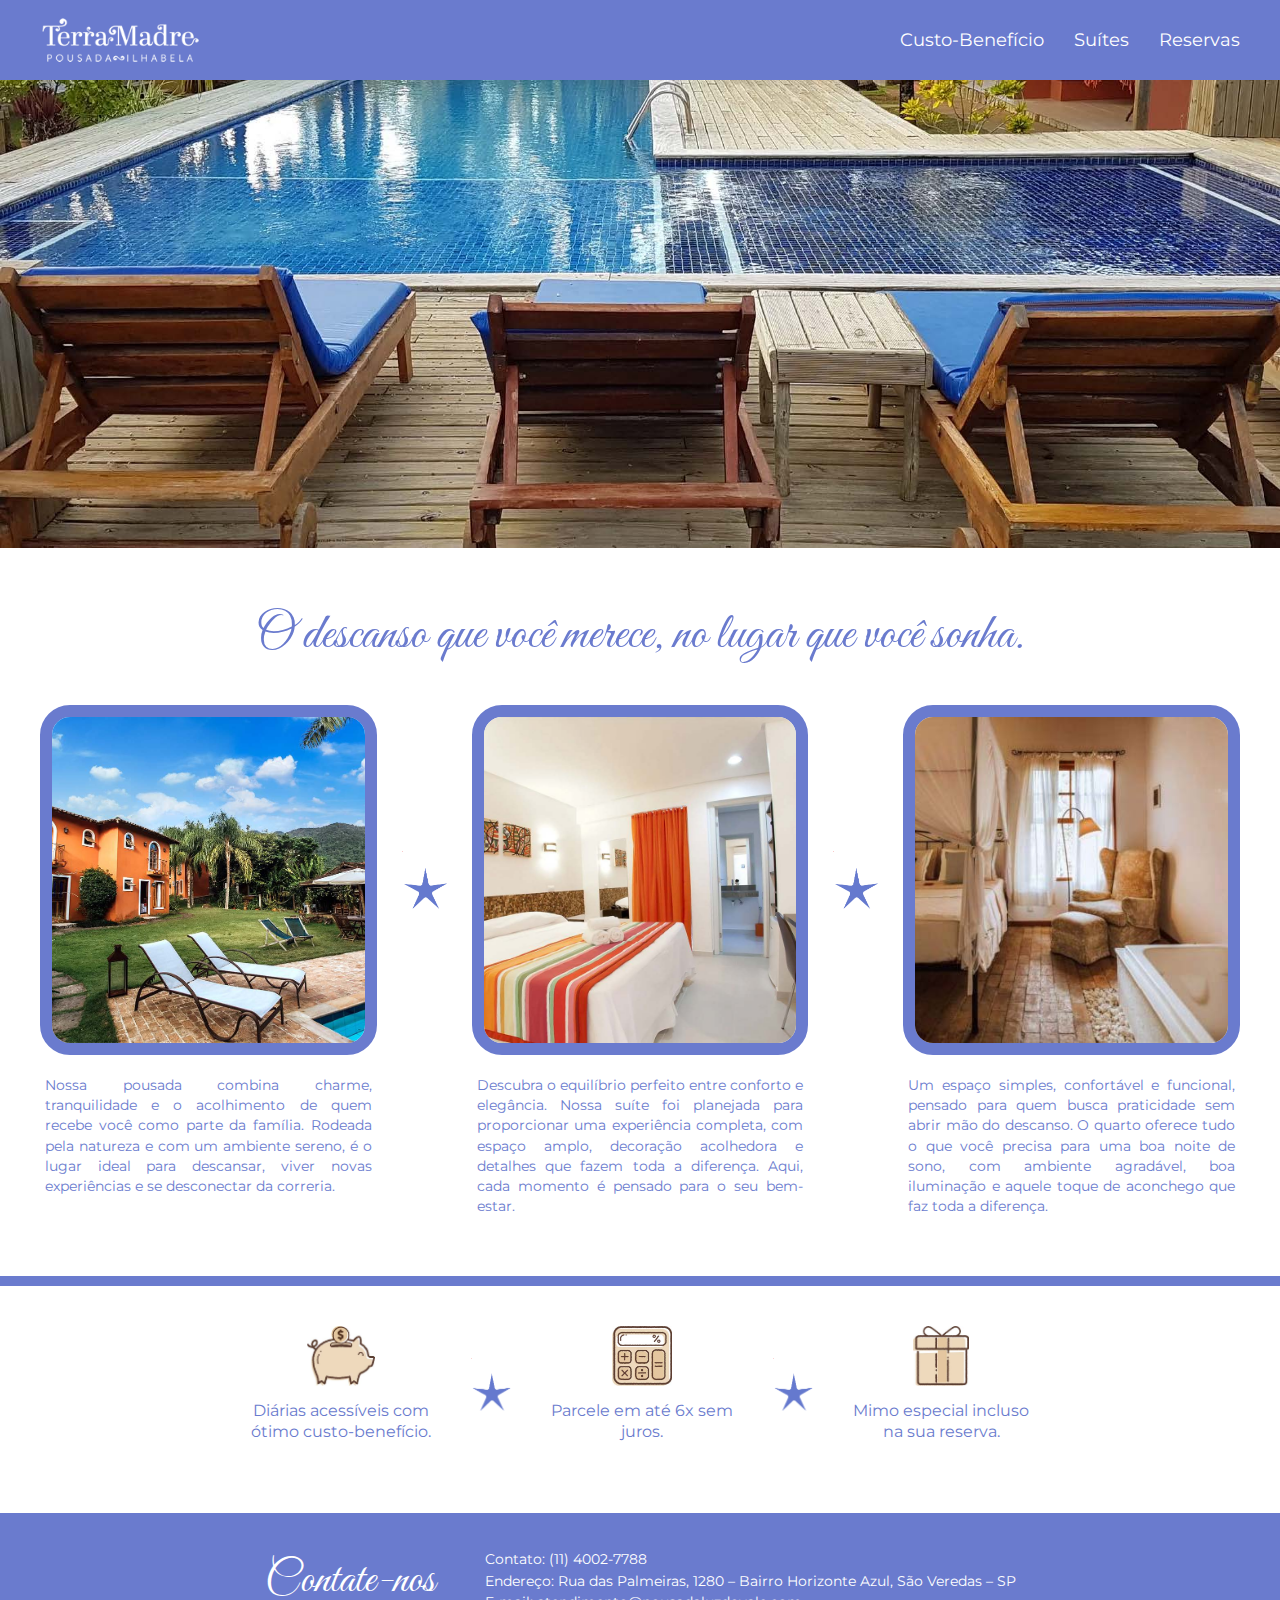
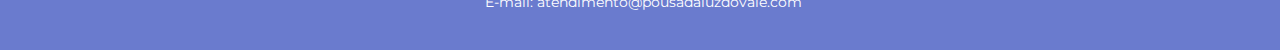
<file: index.html>
<!DOCTYPE html>
<html lang="pt-br">
<head>
    <meta charset="UTF-8">
    <meta name="viewport" content="width=device-width, initial-scale=1.0">
    <title>Terra Madre Pousada Ilhabela</title>
    <link rel="preconnect" href="https://fonts.googleapis.com">
    <link rel="preconnect" href="https://fonts.gstatic.com" crossorigin>
    <link href="https://fonts.googleapis.com/css2?family=Great+Vibes&family=Montserrat:wght@300;400;600&display=swap" rel="stylesheet">
    <link rel="stylesheet" href="style.css">
</head>
<body>

    <header>
        <nav class="container">
            <img src="./img/logo.png" alt="Terra Madre Pousada Ilhabela" class="logo-img">
            <ul class="menu-links">
                <li><a href="#beneficios">Custo-Benefício</a></li>
                <li><a href="#suites">Suítes</a></li>
                <li><a href="#contato">Reservas</a></li>
            </ul>
        </nav>
    </header>

    <main>
        <section class="hero">
            <img src="./img/hd.jpg" alt="Piscina" class="hero-img">
        </section>

        <div class="main-title container">
            <h2>O descanso que você merece, no lugar que você sonha.</h2>
        </div>

        <section id="suites" class="suites-section container">
            
            <article class="suite-card">
                <a href="./suite1.html">
                    <img src="./img/suite1.jpg" alt="Área externa" class="img-border">
                </a>
                <p class="suite-text">
                    Nossa pousada combina charme, tranquilidade e o acolhimento de quem recebe você como parte da família. Rodeada pela natureza e com um ambiente sereno, é o lugar ideal para descansar, viver novas experiências e se desconectar da correria.
                </p>
            </article>

            <div class="star-wrapper">
                <img src="./img/estrela.png" alt="*" class="star-divider">
            </div>

            <article class="suite-card">
                <a href="./suite2.html">
                    <img src="./img/suite2.jpg" alt="Suíte Laranja" class="img-border">
                </a>
                <p class="suite-text">
                    Descubra o equilíbrio perfeito entre conforto e elegância. Nossa suíte foi planejada para proporcionar uma experiência completa, com espaço amplo, decoração acolhedora e detalhes que fazem toda a diferença. Aqui, cada momento é pensado para o seu bem-estar.
                </p>
            </article>

            <div class="star-wrapper">
                <img src="./img/estrela.png" alt="*" class="star-divider">
            </div>

            <article class="suite-card">
                <a href="./suite3.html">
                    <img src="./img/suite3.jpg" alt="Suíte Rústica" class="img-border">
                </a>
                <p class="suite-text">
                    Um espaço simples, confortável e funcional, pensado para quem busca praticidade sem abrir mão do descanso. O quarto oferece tudo o que você precisa para uma boa noite de sono, com ambiente agradável, boa iluminação e aquele toque de aconchego que faz toda a diferença.
                </p>
            </article>

        </section>

        <section id="beneficios" class="benefits-section">
            <ul class="benefits-list container">
                <li class="benefit-item">
                    <img src="./img/porco.jpg" alt="Economia">
                    <p>Diárias acessíveis com<br>ótimo custo-benefício.</p>
                </li>

                <li class="benefit-sep">
                   <img src="./img/estrela.png" alt="*">
                </li>

                <li class="benefit-item">
                    <img src="./img/calculadora.jpg" alt="Parcelamento">
                    <p>Parcele em até 6x sem<br>juros.</p>
                </li>

                <li class="benefit-sep">
                    <img src="./img/estrela.png" alt="*">
                 </li>

                <li class="benefit-item">
                    <img src="./img/presente.jpg" alt="Presente">
                    <p>Mimo especial incluso<br>na sua reserva.</p>
                </li>
            </ul>
        </section>
    </main>

    <footer id="contato">
        <section class="container footer-content">
            <h3 class="footer-title">Contate-nos</h3>
            <div class="footer-text">
                <p>Contato: (11) 4002-7788</p>
                <p>Endereço: Rua das Palmeiras, 1280 – Bairro Horizonte Azul, São Veredas – SP</p>
                <p>E-mail: atendimento@pousadaluzdovale.com</p>
            </div>
        </section>
    </footer>

</body>
</html>
</file>
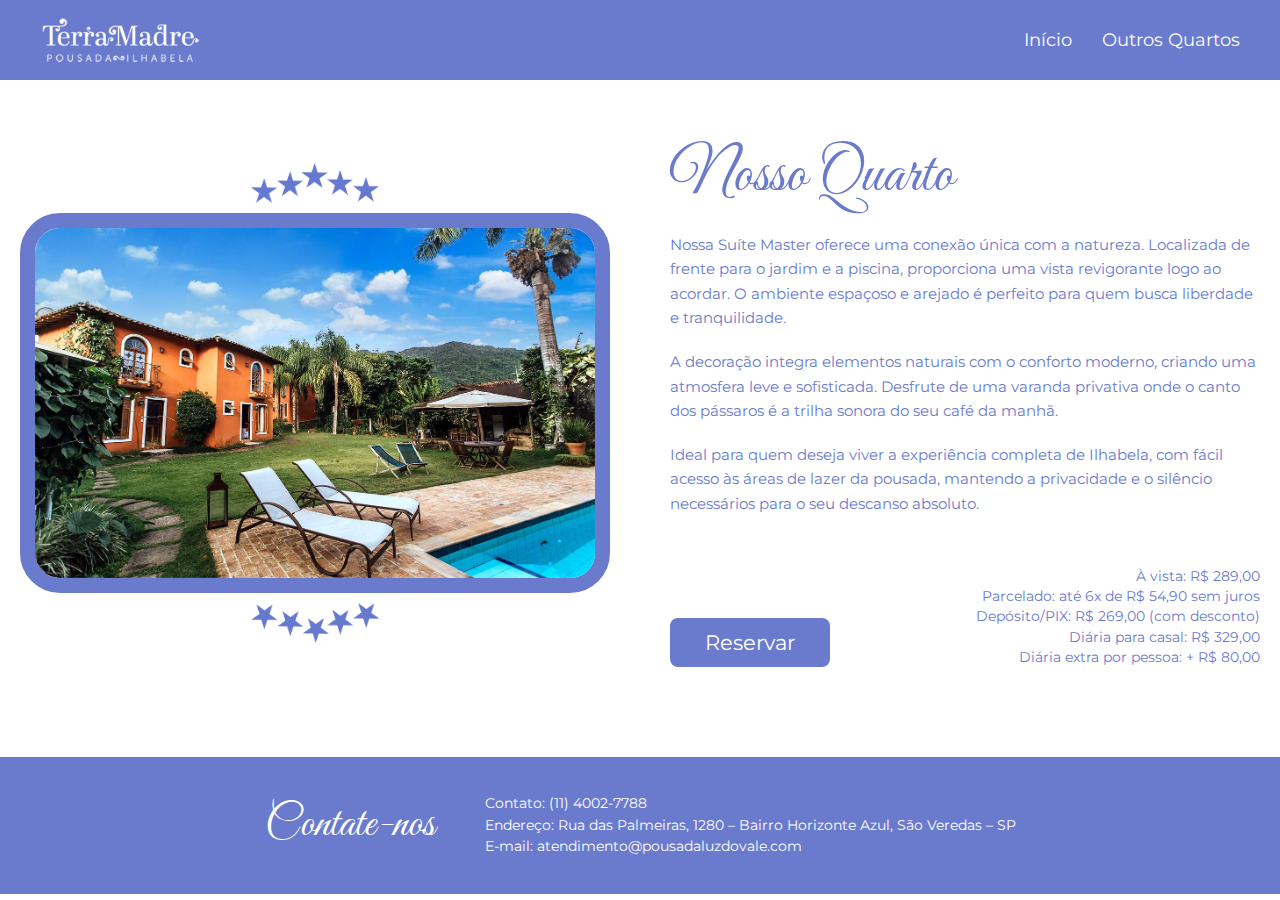
<file: suite1.html>
<!DOCTYPE html>
<html lang="pt-br">
<head>
    <meta charset="UTF-8">
    <meta name="viewport" content="width=device-width, initial-scale=1.0">
    <title>Suíte Master - Terra Madre</title>
    <link href="https://fonts.googleapis.com/css2?family=Great+Vibes&family=Montserrat:wght@300;400;600&display=swap" rel="stylesheet">
    <link rel="stylesheet" href="style.css">
</head>
<body>

    <header>
        <nav class="container">
            <a href="index.html">
                <img src="./img/logo.png" alt="Terra Madre" class="logo-img">
            </a>
            <ul class="menu-links">
                <li><a href="index.html">Início</a></li>
                <li><a href="index.html#suites">Outros Quartos</a></li>
            </ul>
        </nav>
    </header>

    <main class="container page-suite">
        
        <section class="suite-detail-container">
            <figure class="suite-visuals">
                <img src="./img/estrelas.png" alt="***" class="stars-img">
                
                <img src="./img/suite1.jpg" alt="Suíte Master" class="suite-img-large">
                
                <img src="./img/estrelas.png" alt="***" class="stars-img stars-flipped">
            </figure>

            <article class="suite-info">
                <h2 class="suite-title-detail">Nosso Quarto</h2>
                
                <article class="suite-description">
                    <p>
                        Nossa Suíte Master oferece uma conexão única com a natureza. Localizada de frente para o jardim e a piscina, proporciona uma vista revigorante logo ao acordar. O ambiente espaçoso e arejado é perfeito para quem busca liberdade e tranquilidade.
                    </p>
                    <p>
                        A decoração integra elementos naturais com o conforto moderno, criando uma atmosfera leve e sofisticada. Desfrute de uma varanda privativa onde o canto dos pássaros é a trilha sonora do seu café da manhã.
                    </p>
                    <p>
                        Ideal para quem deseja viver a experiência completa de Ilhabela, com fácil acesso às áreas de lazer da pousada, mantendo a privacidade e o silêncio necessários para o seu descanso absoluto.
                    </p>
                </article>

                <article class="booking-area">
                    <button class="btn-reservar">Reservar</button>
                    <article class="price-details">
                        <p>À vista: R$ 289,00</p>
                        <p>Parcelado: até 6x de R$ 54,90 sem juros</p>
                        <p>Depósito/PIX: R$ 269,00 (com desconto)</p>
                        <p>Diária para casal: R$ 329,00</p>
                        <p>Diária extra por pessoa: + R$ 80,00</p>
                    </article>
                </article>
            </article>
        </section>

    </main>

    <footer id="contato">
        <section class="container footer-content">
            <h3 class="footer-title">Contate-nos</h3>
            <div class="footer-text">
                <p>Contato: (11) 4002-7788</p>
                <p>Endereço: Rua das Palmeiras, 1280 – Bairro Horizonte Azul, São Veredas – SP</p>
                <p>E-mail: atendimento@pousadaluzdovale.com</p>
            </div>
        </section>
    </footer>

</body>
</html>
</file>
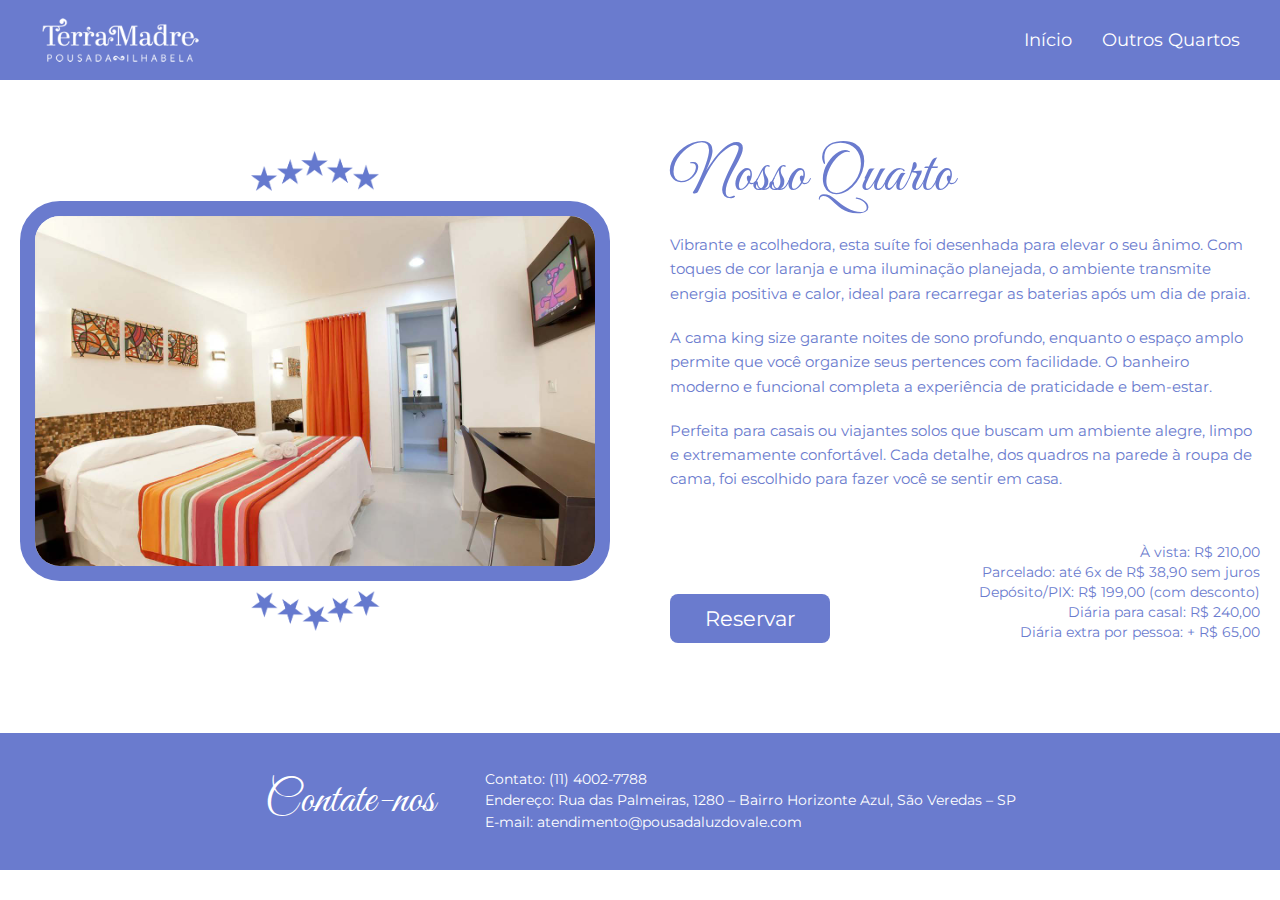
<file: suite2.html>
<!DOCTYPE html>
<html lang="pt-br">
<head>
    <meta charset="UTF-8">
    <meta name="viewport" content="width=device-width, initial-scale=1.0">
    <title>Suíte Conforto - Terra Madre</title>
    <link href="https://fonts.googleapis.com/css2?family=Great+Vibes&family=Montserrat:wght@300;400;600&display=swap" rel="stylesheet">
    <link rel="stylesheet" href="style.css">
</head>
<body>

    <header>
        <nav class="container">
            <a href="index.html">
                <img src="./img/logo.png" alt="Terra Madre" class="logo-img">
            </a>
            <ul class="menu-links">
                <li><a href="index.html">Início</a></li>
                <li><a href="index.html#suites">Outros Quartos</a></li>
            </ul>
        </nav>
    </header>

    <main class="container page-suite">
        
        <section class="suite-detail-container">
            <figure class="suite-visuals">
                <img src="./img/estrelas.png" alt="***" class="stars-img">
                
                <img src="./img/suite2.jpg" alt="Suíte Conforto" class="suite-img-large">
                
                <img src="./img/estrelas.png" alt="***" class="stars-img stars-flipped">
            </figure>

            <article class="suite-info">
                <h2 class="suite-title-detail">Nosso Quarto</h2>
                
                <article class="suite-description">
                    <p>
                        Vibrante e acolhedora, esta suíte foi desenhada para elevar o seu ânimo. Com toques de cor laranja e uma iluminação planejada, o ambiente transmite energia positiva e calor, ideal para recarregar as baterias após um dia de praia.
                    </p>
                    <p>
                        A cama king size garante noites de sono profundo, enquanto o espaço amplo permite que você organize seus pertences com facilidade. O banheiro moderno e funcional completa a experiência de praticidade e bem-estar.
                    </p>
                    <p>
                        Perfeita para casais ou viajantes solos que buscam um ambiente alegre, limpo e extremamente confortável. Cada detalhe, dos quadros na parede à roupa de cama, foi escolhido para fazer você se sentir em casa.
                    </p>
                </article>

                <article class="booking-area">
                    <button class="btn-reservar">Reservar</button>
                    <article class="price-details">
                        <p>À vista: R$ 210,00</p>
                        <p>Parcelado: até 6x de R$ 38,90 sem juros</p>
                        <p>Depósito/PIX: R$ 199,00 (com desconto)</p>
                        <p>Diária para casal: R$ 240,00</p>
                        <p>Diária extra por pessoa: + R$ 65,00</p>
                    </article>
                </article>
            </article>
        </section>

    </main>

    <footer id="contato">
        <section class="container footer-content">
            <h3 class="footer-title">Contate-nos</h3>
            <div class="footer-text">
                <p>Contato: (11) 4002-7788</p>
                <p>Endereço: Rua das Palmeiras, 1280 – Bairro Horizonte Azul, São Veredas – SP</p>
                <p>E-mail: atendimento@pousadaluzdovale.com</p>
            </div>
        </section>
    </footer>

</body>
</html>
</file>
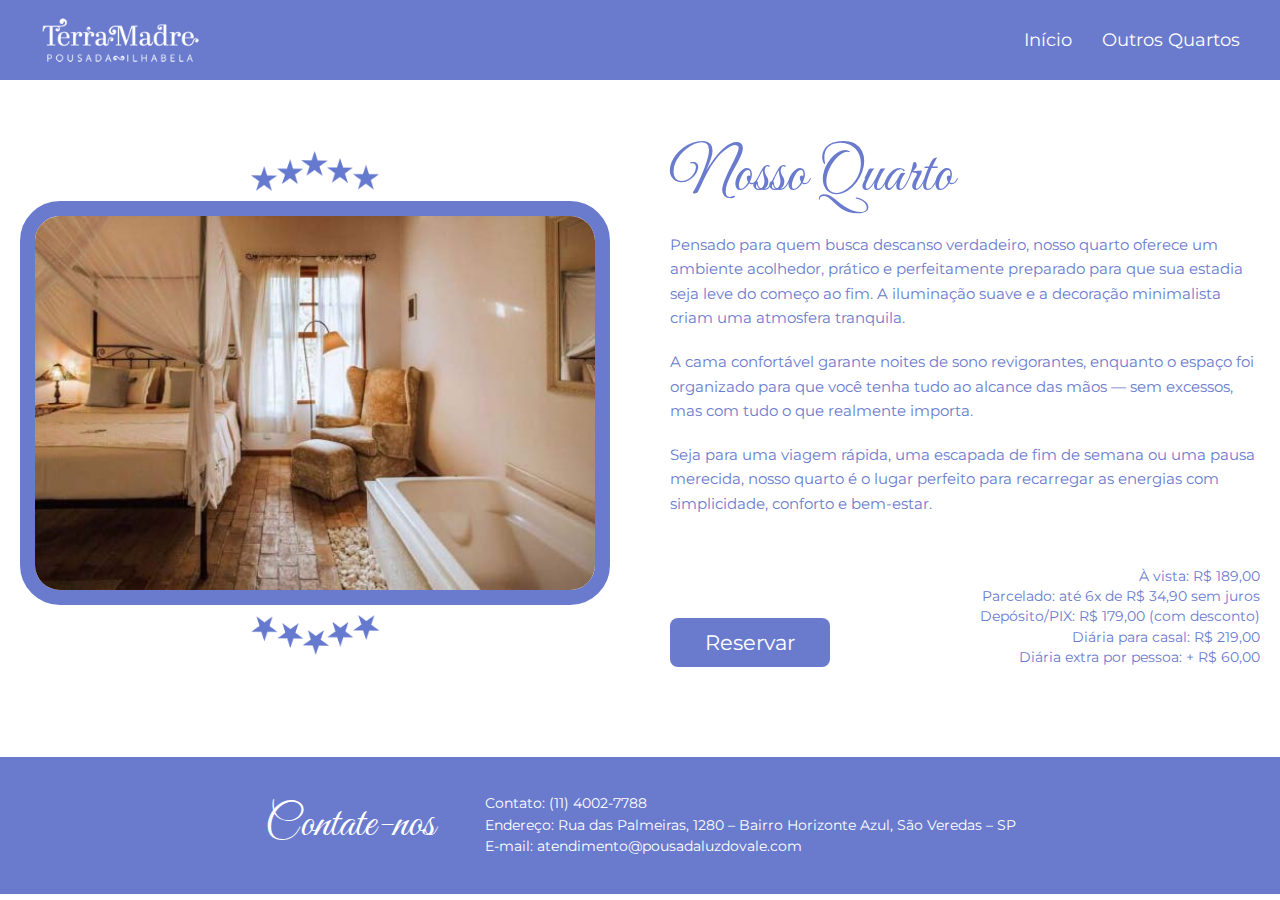
<file: suite3.html>
<!DOCTYPE html>
<html lang="pt-br">
<head>
    <meta charset="UTF-8">
    <meta name="viewport" content="width=device-width, initial-scale=1.0">
    <title>Suíte Rústica - Terra Madre</title>
    <link href="https://fonts.googleapis.com/css2?family=Great+Vibes&family=Montserrat:wght@300;400;600&display=swap" rel="stylesheet">
    <link rel="stylesheet" href="style.css">
</head>
<body>

    <header>
        <nav class="container">
            <a href="index.html">
                <img src="./img/logo.png" alt="Terra Madre" class="logo-img">
            </a>
            <ul class="menu-links">
                <li><a href="index.html">Início</a></li>
                <li><a href="index.html#suites">Outros Quartos</a></li>
            </ul>
        </nav>
    </header>

    <main class="container page-suite">
        
        <section class="suite-detail-container">
            <figure class="suite-visuals">
                <img src="./img/estrelas.png" alt="***" class="stars-img">
                
                <img src="./img/suite3.jpg" alt="Suíte Rústica" class="suite-img-large">
                
                <img src="./img/estrelas.png" alt="***" class="stars-img stars-flipped">
            </figure>

            <article class="suite-info">
                <h2 class="suite-title-detail">Nosso Quarto</h2>
                
                <article class="suite-description">
                    <p>
                        Pensado para quem busca descanso verdadeiro, nosso quarto oferece um ambiente acolhedor, prático e perfeitamente preparado para que sua estadia seja leve do começo ao fim. A iluminação suave e a decoração minimalista criam uma atmosfera tranquila.
                    </p>
                    <p>
                        A cama confortável garante noites de sono revigorantes, enquanto o espaço foi organizado para que você tenha tudo ao alcance das mãos — sem excessos, mas com tudo o que realmente importa.
                    </p>
                    <p>
                        Seja para uma viagem rápida, uma escapada de fim de semana ou uma pausa merecida, nosso quarto é o lugar perfeito para recarregar as energias com simplicidade, conforto e bem-estar.
                    </p>
                </article>

                <article class="booking-area">
                    <button class="btn-reservar">Reservar</button>
                    <article class="price-details">
                        <p>À vista: R$ 189,00</p>
                        <p>Parcelado: até 6x de R$ 34,90 sem juros</p>
                        <p>Depósito/PIX: R$ 179,00 (com desconto)</p>
                        <p>Diária para casal: R$ 219,00</p>
                        <p>Diária extra por pessoa: + R$ 60,00</p>
                    </article>
                </article>
            </article>
        </section>

    </main>

    <footer id="contato">
        <section class="container footer-content">
            <h3 class="footer-title">Contate-nos</h3>
            <div class="footer-text">
                <p>Contato: (11) 4002-7788</p>
                <p>Endereço: Rua das Palmeiras, 1280 – Bairro Horizonte Azul, São Veredas – SP</p>
                <p>E-mail: atendimento@pousadaluzdovale.com</p>
            </div>
        </section>
    </footer>

</body>
</html>
</file>
<file: style.css>
/* Reset Básico */
* {
    margin: 0;
    padding: 0;
    box-sizing: border-box;
}

body {
    font-family: 'Montserrat', sans-serif;
    background-color: #fff;
    color: #6A7BCE;
    line-height: 1.5;
}

.container {
    max-width: 1240px;
    margin: 0 auto;
    padding: 0 20px;
    width: 100%;
}

img {
    display: block;
    max-width: 100%;
}

a {
    text-decoration: none;
}

/* === HEADER === */
header {
    background-color: #6A7BCE;
    padding: 15px 0;
}

header nav {
    display: flex;
    justify-content: space-between;
    align-items: center;
}

.logo-img {
    height: 50px;
    width: auto;
}

.menu-links {
    list-style: none;
    display: flex;
    gap: 30px;
}

.menu-links a {
    color: #fff;
    font-size: 1.1rem;
    font-weight: 400;
}

/* === HERO (INDEX) === */
.hero-img {
    width: 100%;
    height: auto;
    object-fit: cover;
}

/* === TÍTULO PRINCIPAL (INDEX) === */
.main-title {
    text-align: center;
    padding: 50px 20px 30px 20px;
}

.main-title h2 {
    font-family: 'Great Vibes', cursive;
    font-size: 3.2rem;
    color: #6A7BCE;
    font-weight: 400;
}

/* === SUÍTES (INDEX) === */
.suites-section {
    display: flex;
    align-items: flex-start;
    justify-content: space-between;
    gap: 15px;
    padding-bottom: 60px;
}

.suite-card {
    flex: 1;
    display: flex;
    flex-direction: column;
    align-items: center;
    text-align: justify;
}

.img-border {
    border: 12px solid #6A7BCE;
    border-radius: 30px;
    width: 100%;
    height: 350px;
    object-fit: cover;
    margin-bottom: 20px;
}

.suite-text {
    font-size: 0.9rem;
    color: #6A7BCE;
    line-height: 1.4;
    padding: 0 5px;
    font-weight: 400;
}

.star-wrapper {
    height: 350px;
    display: flex;
    align-items: center;
    justify-content: center;
    padding: 0 10px;
}

.star-divider {
    width: 45px;
}

/* === BENEFÍCIOS (INDEX) === */
.benefits-section {
    padding: 40px 0;
    border-top: 10px solid #6a7bce;
}

.benefits-list {
    list-style: none;
    display: flex;
    justify-content: center;
    align-items: center;
    gap: 40px;
}

.benefit-item {
    text-align: center;
    max-width: 220px;
}

.benefit-item img {
    height: 60px;
    margin: 0 auto 15px auto;
}

.benefit-item p {
    color: #6A7BCE;
    font-size: 1rem;
    line-height: 1.3;
}

.benefit-sep img {
    width: 40px;
}

/* === FOOTER === */
footer {
    background-color: #6A7BCE;
    color: #fff;
    padding: 35px 0;
    margin-top: 30px;
}

.footer-content {
    display: flex;
    justify-content: center;
    align-items: center;
    gap: 50px;
}

.footer-title {
    font-family: 'Great Vibes', cursive;
    font-size: 2.8rem;
    font-weight: 400;
    white-space: nowrap;
}

.footer-text {
    text-align: left;
    font-size: 0.9rem;
    line-height: 1.5;
}

.footer-text p {
    margin: 0;
}


/* =========================================
   NOVAS CLASSES PARA AS PÁGINAS DAS SUÍTES
   ========================================= */

.page-suite {
    padding: 60px 0;
}

/* Container principal flex: Esquerda (Visual) e Direita (Info) */
.suite-detail-container {
    display: flex;
    gap: 60px;
    align-items: center; /* Alinha verticalmente ao centro */
}

/* --- COLUNA ESQUERDA: Estrelas e Foto --- */
.suite-visuals {
    flex: 1; /* Ocupa 50% */
    display: flex;
    flex-direction: column;
    align-items: center;
    justify-content: center;
    margin: 0; /* Reset figure */
}

.suite-img-large {
    border: 15px solid #6A7BCE; 
    border-radius: 40px;
    width: 100%;
    height: auto;
    object-fit: cover;
    margin: 10px 0; /* Espaço entre foto e estrelas */
}

.stars-img {
    height: 40px; 
    width: auto;
    display: block;
}

.stars-flipped {
    transform: rotate(180deg); /* Vira as estrelas de baixo */
}

/* --- COLUNA DIREITA: Texto e Preço --- */
.suite-info {
    flex: 1; /* Ocupa 50% */
    display: flex;
    flex-direction: column;
    text-align: left;
}

.suite-title-detail {
    font-family: 'Great Vibes', cursive;
    font-size: 3.8rem;
    color: #6A7BCE;
    margin-bottom: 20px;
    font-weight: 400;
    line-height: 1.2;
}

.suite-description p {
    margin-bottom: 20px;
    line-height: 1.6;
    font-size: 0.95rem;
    color: #6A7BCE;
}

/* Área de Reserva (Footer do Article) */
.booking-area {
    margin-top: 30px;
    display: flex;
    justify-content: space-between;
    align-items: flex-end;
    width: 100%;
}

.price-details {
    text-align: right;
    font-size: 0.9rem;
    line-height: 1.4;
    color: #6A7BCE;
}

.btn-reservar {
    background-color: #6A7BCE;
    color: #fff;
    padding: 12px 35px;
    border-radius: 8px;
    font-size: 1.3rem;
    border: none;
    cursor: pointer;
    transition: opacity 0.3s;
    font-family: 'Montserrat', sans-serif;
}

.btn-reservar:hover {
    opacity: 0.9;
}

/* === RESPONSIVO === */
@media (max-width: 900px) {
    /* Index */
    .suites-section {
        flex-direction: column;
        align-items: center;
    }
    .star-wrapper, .benefit-sep {
        display: none;
    }
    .benefits-list {
        flex-direction: column;
        gap: 30px;
    }
    .footer-content {
        flex-direction: column;
        gap: 15px;
        text-align: center;
    }
    .footer-text {
        text-align: center;
    }

    /* Páginas Internas */
    .suite-detail-container {
        flex-direction: column;
        gap: 40px;
    }
    
    .suite-visuals {
        width: 100%;
    }

    .suite-title-detail {
        text-align: center;
        font-size: 3rem;
    }

    .booking-area {
        flex-direction: column-reverse;
        align-items: center;
        gap: 20px;
        text-align: center;
    }
    
    .price-details {
        text-align: center;
    }
}
</file>
